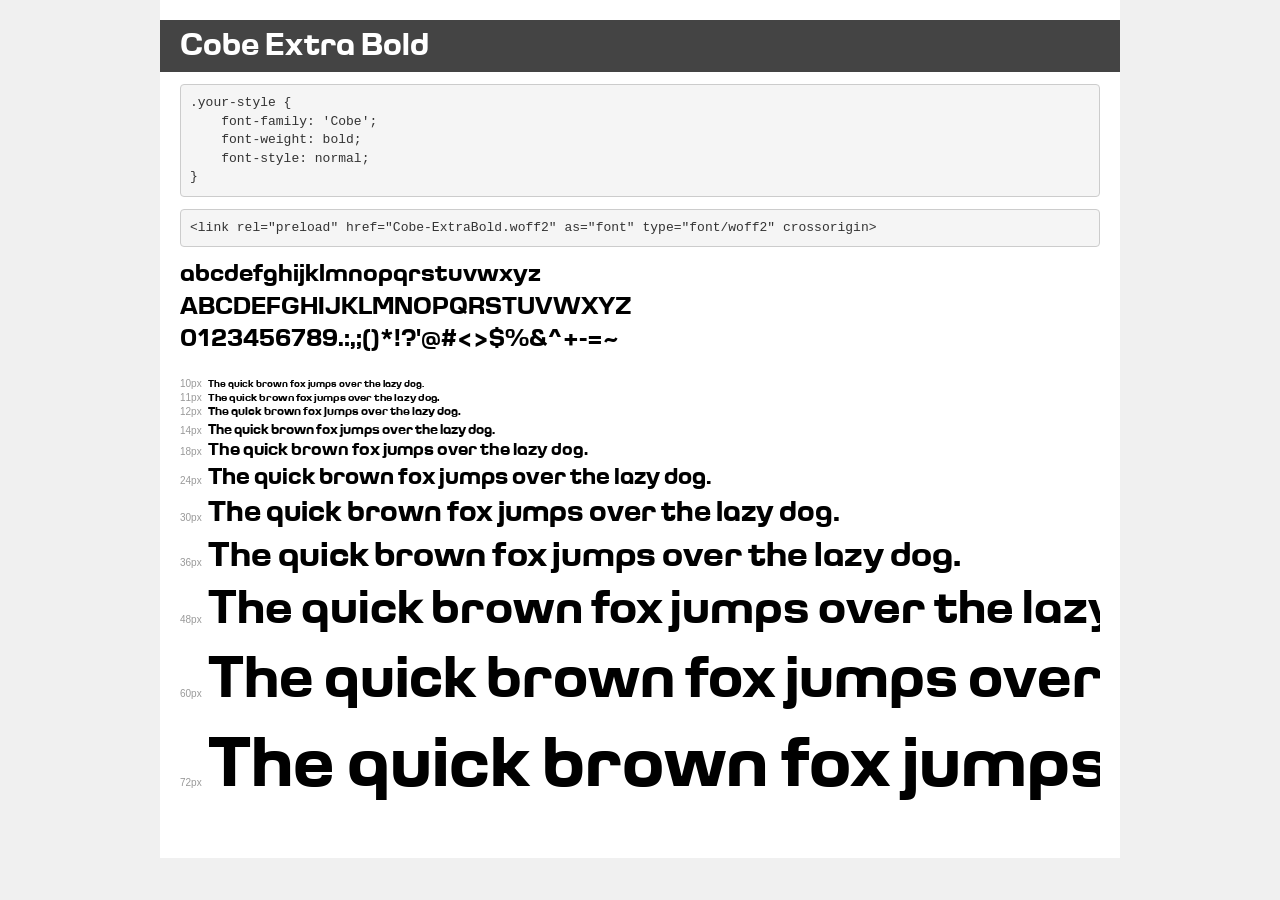
<file: fonts/Cobe-ExtraBold/demo.html>
<!DOCTYPE html>
<html lang="en">
<head>
    <meta charset="utf-8">
    <meta http-equiv="X-UA-Compatible" content="IE=edge">
    <meta name="viewport" content="width=device-width, initial-scale=1">
    <meta name="robots" content="noindex, noarchive">
    <meta name="format-detection" content="telephone=no">
    <title>Transfonter demo</title>
    <link href="stylesheet.css" rel="stylesheet">
    <style>
        /*
        http://meyerweb.com/eric/tools/css/reset/
        v2.0 | 20110126
        License: none (public domain)
        */
        html, body, div, span, applet, object, iframe,
        h1, h2, h3, h4, h5, h6, p, blockquote, pre,
        a, abbr, acronym, address, big, cite, code,
        del, dfn, em, img, ins, kbd, q, s, samp,
        small, strike, strong, sub, sup, tt, var,
        b, u, i, center,
        dl, dt, dd, ol, ul, li,
        fieldset, form, label, legend,
        table, caption, tbody, tfoot, thead, tr, th, td,
        article, aside, canvas, details, embed,
        figure, figcaption, footer, header, hgroup,
        menu, nav, output, ruby, section, summary,
        time, mark, audio, video {
            margin: 0;
            padding: 0;
            border: 0;
            font-size: 100%;
            font: inherit;
            vertical-align: baseline;
        }
        /* HTML5 display-role reset for older browsers */
        article, aside, details, figcaption, figure,
        footer, header, hgroup, menu, nav, section {
            display: block;
        }
        body {
            line-height: 1;
        }
        ol, ul {
            list-style: none;
        }
        blockquote, q {
            quotes: none;
        }
        blockquote:before, blockquote:after,
        q:before, q:after {
            content: '';
            content: none;
        }
        table {
            border-collapse: collapse;
            border-spacing: 0;
        }
        /* demo styles */
        body {
            background: #f0f0f0;
            color: #000;
        }
        .page {
            background: #fff;
            width: 920px;
            margin: 0 auto;
            padding: 20px 20px 0 20px;
            overflow: hidden;
        }
        .font-container {
            overflow-x: auto;
            overflow-y: hidden;
            margin-bottom: 40px;
            line-height: 1.3;
            white-space: nowrap;
            padding-bottom: 5px;
        }
        h1 {
            position: relative;
            background: #444;
            font-size: 32px;
            color: #fff;
            padding: 10px 20px;
            margin: 0 -20px 12px -20px;
        }
        .letters {
            font-size: 25px;
            margin-bottom: 20px;
        }
        .s10:before {
            content: '10px';
        }
        .s11:before {
            content: '11px';
        }
        .s12:before {
            content: '12px';
        }
        .s14:before {
            content: '14px';
        }
        .s18:before {
            content: '18px';
        }
        .s24:before {
            content: '24px';
        }
        .s30:before {
            content: '30px';
        }
        .s36:before {
            content: '36px';
        }
        .s48:before {
            content: '48px';
        }
        .s60:before {
            content: '60px';
        }
        .s72:before {
            content: '72px';
        }
        .s10:before, .s11:before, .s12:before, .s14:before,
        .s18:before, .s24:before, .s30:before, .s36:before,
        .s48:before, .s60:before, .s72:before {
            font-family: Arial, sans-serif;
            font-size: 10px;
            font-weight: normal;
            font-style: normal;
            color: #999;
            padding-right: 6px;
        }
        pre {
            display: block;
            padding: 9px;
            margin: 0 0 12px;
            font-family: Monaco, Menlo, Consolas, "Courier New", monospace;
            font-size: 13px;
            line-height: 1.428571429;
            color: #333;
            font-weight: normal;
            font-style: normal;
            background-color: #f5f5f5;
            border: 1px solid #ccc;
            overflow-x: auto;
            border-radius: 4px;
        }
        /* responsive */
        @media (max-width: 959px) {
            .page {
                width: auto;
                margin: 0;
            }
        }
    </style>
</head>
<body>
<div class="page">
    <div class="demo">
        <h1 style="font-family: 'Cobe'; font-weight: bold; font-style: normal;">Cobe Extra Bold</h1>
        <pre title="Usage">.your-style {
    font-family: 'Cobe';
    font-weight: bold;
    font-style: normal;
}</pre>
        <pre title="Preload (optional)">
&lt;link rel=&quot;preload&quot; href=&quot;Cobe-ExtraBold.woff2&quot; as=&quot;font&quot; type=&quot;font/woff2&quot; crossorigin&gt;</pre>
        <div class="font-container" style="font-family: 'Cobe'; font-weight: bold; font-style: normal;">
            <p class="letters">
                abcdefghijklmnopqrstuvwxyz<br>
ABCDEFGHIJKLMNOPQRSTUVWXYZ<br>
                0123456789.:,;()*!?'@#&lt;&gt;$%&^+-=~
            </p>
            <p class="s10" style="font-size: 10px;">The quick brown fox jumps over the lazy dog.</p>
            <p class="s11" style="font-size: 11px;">The quick brown fox jumps over the lazy dog.</p>
            <p class="s12" style="font-size: 12px;">The quick brown fox jumps over the lazy dog.</p>
            <p class="s14" style="font-size: 14px;">The quick brown fox jumps over the lazy dog.</p>
            <p class="s18" style="font-size: 18px;">The quick brown fox jumps over the lazy dog.</p>
            <p class="s24" style="font-size: 24px;">The quick brown fox jumps over the lazy dog.</p>
            <p class="s30" style="font-size: 30px;">The quick brown fox jumps over the lazy dog.</p>
            <p class="s36" style="font-size: 36px;">The quick brown fox jumps over the lazy dog.</p>
            <p class="s48" style="font-size: 48px;">The quick brown fox jumps over the lazy dog.</p>
            <p class="s60" style="font-size: 60px;">The quick brown fox jumps over the lazy dog.</p>
            <p class="s72" style="font-size: 72px;">The quick brown fox jumps over the lazy dog.</p>
        </div>
    </div>

</div>
</body>
</html>
</file>
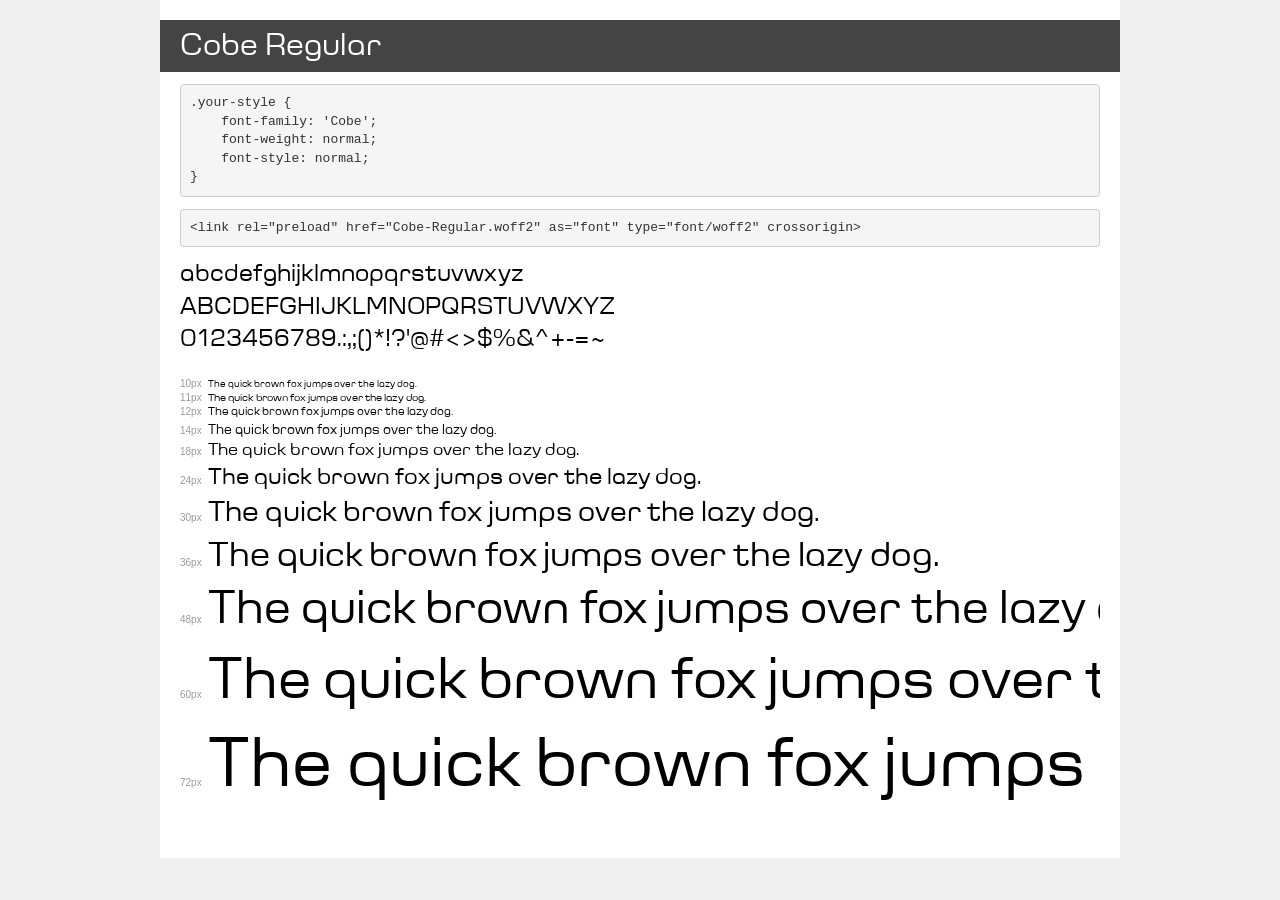
<file: fonts/Cobe-Regular/demo.html>
<!DOCTYPE html>
<html lang="en">
<head>
    <meta charset="utf-8">
    <meta http-equiv="X-UA-Compatible" content="IE=edge">
    <meta name="viewport" content="width=device-width, initial-scale=1">
    <meta name="robots" content="noindex, noarchive">
    <meta name="format-detection" content="telephone=no">
    <title>Transfonter demo</title>
    <link href="stylesheet.css" rel="stylesheet">
    <style>
        /*
        http://meyerweb.com/eric/tools/css/reset/
        v2.0 | 20110126
        License: none (public domain)
        */
        html, body, div, span, applet, object, iframe,
        h1, h2, h3, h4, h5, h6, p, blockquote, pre,
        a, abbr, acronym, address, big, cite, code,
        del, dfn, em, img, ins, kbd, q, s, samp,
        small, strike, strong, sub, sup, tt, var,
        b, u, i, center,
        dl, dt, dd, ol, ul, li,
        fieldset, form, label, legend,
        table, caption, tbody, tfoot, thead, tr, th, td,
        article, aside, canvas, details, embed,
        figure, figcaption, footer, header, hgroup,
        menu, nav, output, ruby, section, summary,
        time, mark, audio, video {
            margin: 0;
            padding: 0;
            border: 0;
            font-size: 100%;
            font: inherit;
            vertical-align: baseline;
        }
        /* HTML5 display-role reset for older browsers */
        article, aside, details, figcaption, figure,
        footer, header, hgroup, menu, nav, section {
            display: block;
        }
        body {
            line-height: 1;
        }
        ol, ul {
            list-style: none;
        }
        blockquote, q {
            quotes: none;
        }
        blockquote:before, blockquote:after,
        q:before, q:after {
            content: '';
            content: none;
        }
        table {
            border-collapse: collapse;
            border-spacing: 0;
        }
        /* demo styles */
        body {
            background: #f0f0f0;
            color: #000;
        }
        .page {
            background: #fff;
            width: 920px;
            margin: 0 auto;
            padding: 20px 20px 0 20px;
            overflow: hidden;
        }
        .font-container {
            overflow-x: auto;
            overflow-y: hidden;
            margin-bottom: 40px;
            line-height: 1.3;
            white-space: nowrap;
            padding-bottom: 5px;
        }
        h1 {
            position: relative;
            background: #444;
            font-size: 32px;
            color: #fff;
            padding: 10px 20px;
            margin: 0 -20px 12px -20px;
        }
        .letters {
            font-size: 25px;
            margin-bottom: 20px;
        }
        .s10:before {
            content: '10px';
        }
        .s11:before {
            content: '11px';
        }
        .s12:before {
            content: '12px';
        }
        .s14:before {
            content: '14px';
        }
        .s18:before {
            content: '18px';
        }
        .s24:before {
            content: '24px';
        }
        .s30:before {
            content: '30px';
        }
        .s36:before {
            content: '36px';
        }
        .s48:before {
            content: '48px';
        }
        .s60:before {
            content: '60px';
        }
        .s72:before {
            content: '72px';
        }
        .s10:before, .s11:before, .s12:before, .s14:before,
        .s18:before, .s24:before, .s30:before, .s36:before,
        .s48:before, .s60:before, .s72:before {
            font-family: Arial, sans-serif;
            font-size: 10px;
            font-weight: normal;
            font-style: normal;
            color: #999;
            padding-right: 6px;
        }
        pre {
            display: block;
            padding: 9px;
            margin: 0 0 12px;
            font-family: Monaco, Menlo, Consolas, "Courier New", monospace;
            font-size: 13px;
            line-height: 1.428571429;
            color: #333;
            font-weight: normal;
            font-style: normal;
            background-color: #f5f5f5;
            border: 1px solid #ccc;
            overflow-x: auto;
            border-radius: 4px;
        }
        /* responsive */
        @media (max-width: 959px) {
            .page {
                width: auto;
                margin: 0;
            }
        }
    </style>
</head>
<body>
<div class="page">
    <div class="demo">
        <h1 style="font-family: 'Cobe'; font-weight: normal; font-style: normal;">Cobe Regular</h1>
        <pre title="Usage">.your-style {
    font-family: 'Cobe';
    font-weight: normal;
    font-style: normal;
}</pre>
        <pre title="Preload (optional)">
&lt;link rel=&quot;preload&quot; href=&quot;Cobe-Regular.woff2&quot; as=&quot;font&quot; type=&quot;font/woff2&quot; crossorigin&gt;</pre>
        <div class="font-container" style="font-family: 'Cobe'; font-weight: normal; font-style: normal;">
            <p class="letters">
                abcdefghijklmnopqrstuvwxyz<br>
ABCDEFGHIJKLMNOPQRSTUVWXYZ<br>
                0123456789.:,;()*!?'@#&lt;&gt;$%&^+-=~
            </p>
            <p class="s10" style="font-size: 10px;">The quick brown fox jumps over the lazy dog.</p>
            <p class="s11" style="font-size: 11px;">The quick brown fox jumps over the lazy dog.</p>
            <p class="s12" style="font-size: 12px;">The quick brown fox jumps over the lazy dog.</p>
            <p class="s14" style="font-size: 14px;">The quick brown fox jumps over the lazy dog.</p>
            <p class="s18" style="font-size: 18px;">The quick brown fox jumps over the lazy dog.</p>
            <p class="s24" style="font-size: 24px;">The quick brown fox jumps over the lazy dog.</p>
            <p class="s30" style="font-size: 30px;">The quick brown fox jumps over the lazy dog.</p>
            <p class="s36" style="font-size: 36px;">The quick brown fox jumps over the lazy dog.</p>
            <p class="s48" style="font-size: 48px;">The quick brown fox jumps over the lazy dog.</p>
            <p class="s60" style="font-size: 60px;">The quick brown fox jumps over the lazy dog.</p>
            <p class="s72" style="font-size: 72px;">The quick brown fox jumps over the lazy dog.</p>
        </div>
    </div>

</div>
</body>
</html>
</file>
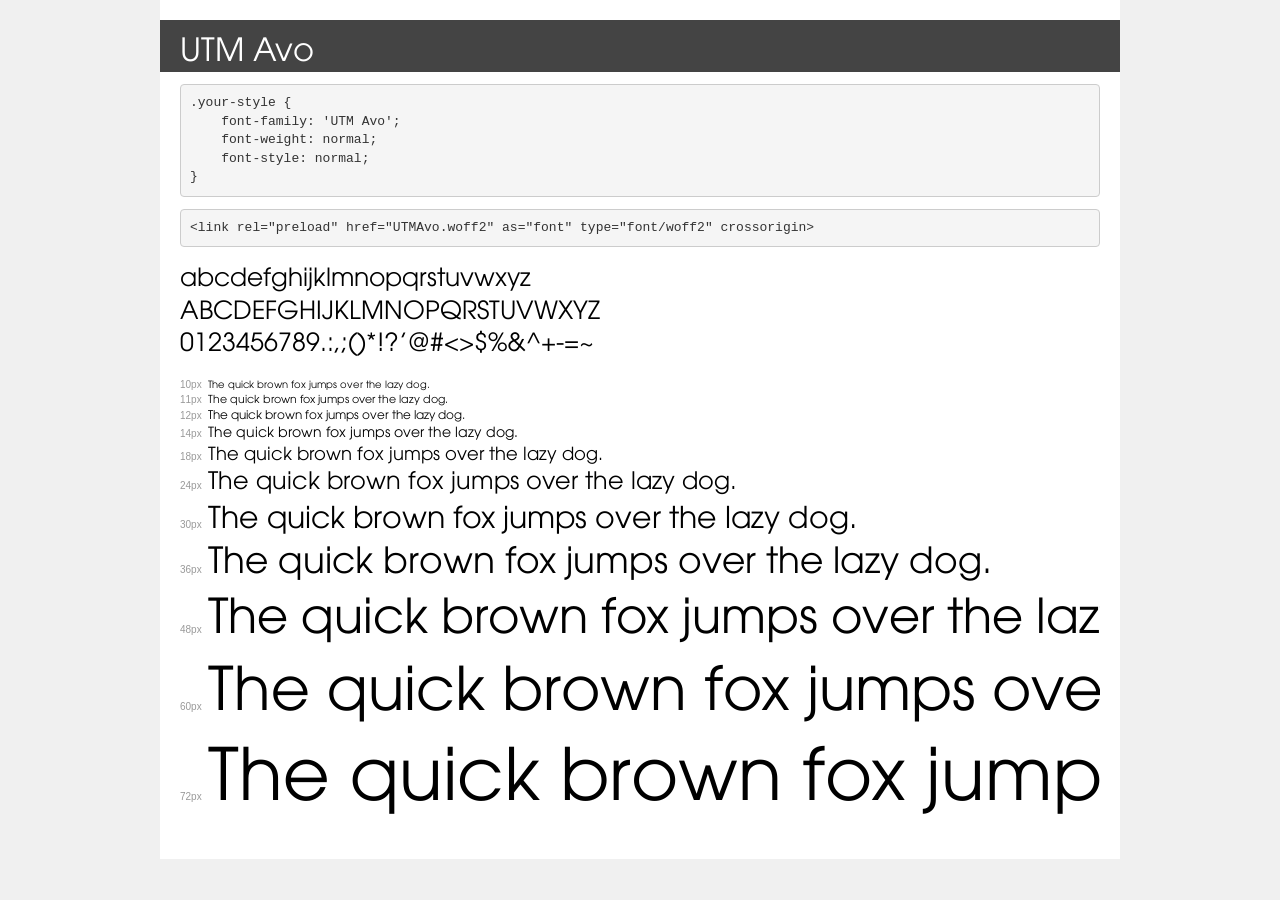
<file: fonts/UTMAvo/demo.html>
<!DOCTYPE html>
<html lang="en">
<head>
    <meta charset="utf-8">
    <meta http-equiv="X-UA-Compatible" content="IE=edge">
    <meta name="viewport" content="width=device-width, initial-scale=1">
    <meta name="robots" content="noindex, noarchive">
    <meta name="format-detection" content="telephone=no">
    <title>Transfonter demo</title>
    <link href="stylesheet.css" rel="stylesheet">
    <style>
        /*
        http://meyerweb.com/eric/tools/css/reset/
        v2.0 | 20110126
        License: none (public domain)
        */
        html, body, div, span, applet, object, iframe,
        h1, h2, h3, h4, h5, h6, p, blockquote, pre,
        a, abbr, acronym, address, big, cite, code,
        del, dfn, em, img, ins, kbd, q, s, samp,
        small, strike, strong, sub, sup, tt, var,
        b, u, i, center,
        dl, dt, dd, ol, ul, li,
        fieldset, form, label, legend,
        table, caption, tbody, tfoot, thead, tr, th, td,
        article, aside, canvas, details, embed,
        figure, figcaption, footer, header, hgroup,
        menu, nav, output, ruby, section, summary,
        time, mark, audio, video {
            margin: 0;
            padding: 0;
            border: 0;
            font-size: 100%;
            font: inherit;
            vertical-align: baseline;
        }
        /* HTML5 display-role reset for older browsers */
        article, aside, details, figcaption, figure,
        footer, header, hgroup, menu, nav, section {
            display: block;
        }
        body {
            line-height: 1;
        }
        ol, ul {
            list-style: none;
        }
        blockquote, q {
            quotes: none;
        }
        blockquote:before, blockquote:after,
        q:before, q:after {
            content: '';
            content: none;
        }
        table {
            border-collapse: collapse;
            border-spacing: 0;
        }
        /* demo styles */
        body {
            background: #f0f0f0;
            color: #000;
        }
        .page {
            background: #fff;
            width: 920px;
            margin: 0 auto;
            padding: 20px 20px 0 20px;
            overflow: hidden;
        }
        .font-container {
            overflow-x: auto;
            overflow-y: hidden;
            margin-bottom: 40px;
            line-height: 1.3;
            white-space: nowrap;
            padding-bottom: 5px;
        }
        h1 {
            position: relative;
            background: #444;
            font-size: 32px;
            color: #fff;
            padding: 10px 20px;
            margin: 0 -20px 12px -20px;
        }
        .letters {
            font-size: 25px;
            margin-bottom: 20px;
        }
        .s10:before {
            content: '10px';
        }
        .s11:before {
            content: '11px';
        }
        .s12:before {
            content: '12px';
        }
        .s14:before {
            content: '14px';
        }
        .s18:before {
            content: '18px';
        }
        .s24:before {
            content: '24px';
        }
        .s30:before {
            content: '30px';
        }
        .s36:before {
            content: '36px';
        }
        .s48:before {
            content: '48px';
        }
        .s60:before {
            content: '60px';
        }
        .s72:before {
            content: '72px';
        }
        .s10:before, .s11:before, .s12:before, .s14:before,
        .s18:before, .s24:before, .s30:before, .s36:before,
        .s48:before, .s60:before, .s72:before {
            font-family: Arial, sans-serif;
            font-size: 10px;
            font-weight: normal;
            font-style: normal;
            color: #999;
            padding-right: 6px;
        }
        pre {
            display: block;
            padding: 9px;
            margin: 0 0 12px;
            font-family: Monaco, Menlo, Consolas, "Courier New", monospace;
            font-size: 13px;
            line-height: 1.428571429;
            color: #333;
            font-weight: normal;
            font-style: normal;
            background-color: #f5f5f5;
            border: 1px solid #ccc;
            overflow-x: auto;
            border-radius: 4px;
        }
        /* responsive */
        @media (max-width: 959px) {
            .page {
                width: auto;
                margin: 0;
            }
        }
    </style>
</head>
<body>
<div class="page">
    <div class="demo">
        <h1 style="font-family: 'UTM Avo'; font-weight: normal; font-style: normal;">UTM Avo</h1>
        <pre title="Usage">.your-style {
    font-family: 'UTM Avo';
    font-weight: normal;
    font-style: normal;
}</pre>
        <pre title="Preload (optional)">
&lt;link rel=&quot;preload&quot; href=&quot;UTMAvo.woff2&quot; as=&quot;font&quot; type=&quot;font/woff2&quot; crossorigin&gt;</pre>
        <div class="font-container" style="font-family: 'UTM Avo'; font-weight: normal; font-style: normal;">
            <p class="letters">
                abcdefghijklmnopqrstuvwxyz<br>
ABCDEFGHIJKLMNOPQRSTUVWXYZ<br>
                0123456789.:,;()*!?'@#&lt;&gt;$%&^+-=~
            </p>
            <p class="s10" style="font-size: 10px;">The quick brown fox jumps over the lazy dog.</p>
            <p class="s11" style="font-size: 11px;">The quick brown fox jumps over the lazy dog.</p>
            <p class="s12" style="font-size: 12px;">The quick brown fox jumps over the lazy dog.</p>
            <p class="s14" style="font-size: 14px;">The quick brown fox jumps over the lazy dog.</p>
            <p class="s18" style="font-size: 18px;">The quick brown fox jumps over the lazy dog.</p>
            <p class="s24" style="font-size: 24px;">The quick brown fox jumps over the lazy dog.</p>
            <p class="s30" style="font-size: 30px;">The quick brown fox jumps over the lazy dog.</p>
            <p class="s36" style="font-size: 36px;">The quick brown fox jumps over the lazy dog.</p>
            <p class="s48" style="font-size: 48px;">The quick brown fox jumps over the lazy dog.</p>
            <p class="s60" style="font-size: 60px;">The quick brown fox jumps over the lazy dog.</p>
            <p class="s72" style="font-size: 72px;">The quick brown fox jumps over the lazy dog.</p>
        </div>
    </div>

</div>
</body>
</html>
</file>
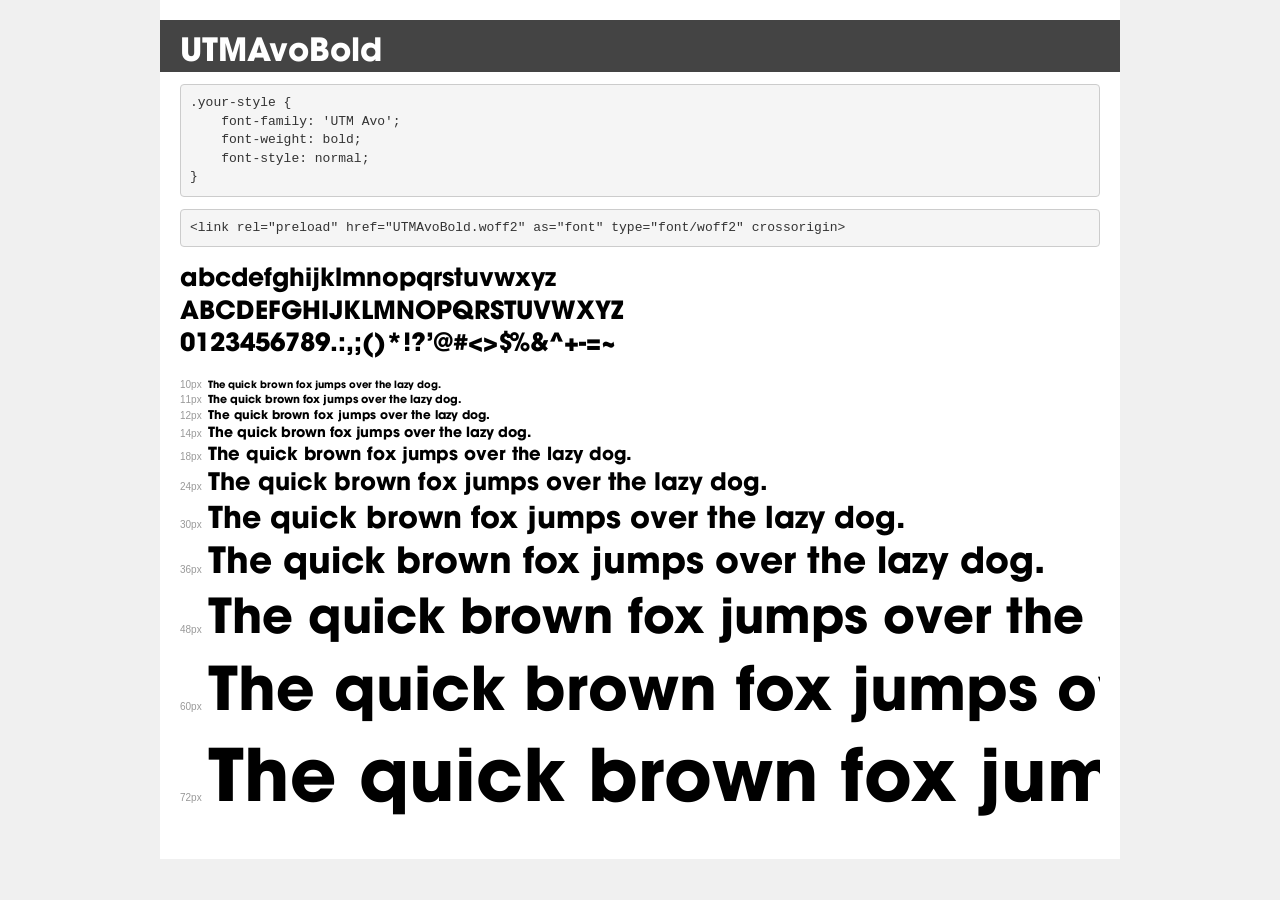
<file: fonts/UTMAvoBold/demo.html>
<!DOCTYPE html>
<html lang="en">
<head>
    <meta charset="utf-8">
    <meta http-equiv="X-UA-Compatible" content="IE=edge">
    <meta name="viewport" content="width=device-width, initial-scale=1">
    <meta name="robots" content="noindex, noarchive">
    <meta name="format-detection" content="telephone=no">
    <title>Transfonter demo</title>
    <link href="stylesheet.css" rel="stylesheet">
    <style>
        /*
        http://meyerweb.com/eric/tools/css/reset/
        v2.0 | 20110126
        License: none (public domain)
        */
        html, body, div, span, applet, object, iframe,
        h1, h2, h3, h4, h5, h6, p, blockquote, pre,
        a, abbr, acronym, address, big, cite, code,
        del, dfn, em, img, ins, kbd, q, s, samp,
        small, strike, strong, sub, sup, tt, var,
        b, u, i, center,
        dl, dt, dd, ol, ul, li,
        fieldset, form, label, legend,
        table, caption, tbody, tfoot, thead, tr, th, td,
        article, aside, canvas, details, embed,
        figure, figcaption, footer, header, hgroup,
        menu, nav, output, ruby, section, summary,
        time, mark, audio, video {
            margin: 0;
            padding: 0;
            border: 0;
            font-size: 100%;
            font: inherit;
            vertical-align: baseline;
        }
        /* HTML5 display-role reset for older browsers */
        article, aside, details, figcaption, figure,
        footer, header, hgroup, menu, nav, section {
            display: block;
        }
        body {
            line-height: 1;
        }
        ol, ul {
            list-style: none;
        }
        blockquote, q {
            quotes: none;
        }
        blockquote:before, blockquote:after,
        q:before, q:after {
            content: '';
            content: none;
        }
        table {
            border-collapse: collapse;
            border-spacing: 0;
        }
        /* demo styles */
        body {
            background: #f0f0f0;
            color: #000;
        }
        .page {
            background: #fff;
            width: 920px;
            margin: 0 auto;
            padding: 20px 20px 0 20px;
            overflow: hidden;
        }
        .font-container {
            overflow-x: auto;
            overflow-y: hidden;
            margin-bottom: 40px;
            line-height: 1.3;
            white-space: nowrap;
            padding-bottom: 5px;
        }
        h1 {
            position: relative;
            background: #444;
            font-size: 32px;
            color: #fff;
            padding: 10px 20px;
            margin: 0 -20px 12px -20px;
        }
        .letters {
            font-size: 25px;
            margin-bottom: 20px;
        }
        .s10:before {
            content: '10px';
        }
        .s11:before {
            content: '11px';
        }
        .s12:before {
            content: '12px';
        }
        .s14:before {
            content: '14px';
        }
        .s18:before {
            content: '18px';
        }
        .s24:before {
            content: '24px';
        }
        .s30:before {
            content: '30px';
        }
        .s36:before {
            content: '36px';
        }
        .s48:before {
            content: '48px';
        }
        .s60:before {
            content: '60px';
        }
        .s72:before {
            content: '72px';
        }
        .s10:before, .s11:before, .s12:before, .s14:before,
        .s18:before, .s24:before, .s30:before, .s36:before,
        .s48:before, .s60:before, .s72:before {
            font-family: Arial, sans-serif;
            font-size: 10px;
            font-weight: normal;
            font-style: normal;
            color: #999;
            padding-right: 6px;
        }
        pre {
            display: block;
            padding: 9px;
            margin: 0 0 12px;
            font-family: Monaco, Menlo, Consolas, "Courier New", monospace;
            font-size: 13px;
            line-height: 1.428571429;
            color: #333;
            font-weight: normal;
            font-style: normal;
            background-color: #f5f5f5;
            border: 1px solid #ccc;
            overflow-x: auto;
            border-radius: 4px;
        }
        /* responsive */
        @media (max-width: 959px) {
            .page {
                width: auto;
                margin: 0;
            }
        }
    </style>
</head>
<body>
<div class="page">
    <div class="demo">
        <h1 style="font-family: 'UTM Avo'; font-weight: bold; font-style: normal;">UTMAvoBold</h1>
        <pre title="Usage">.your-style {
    font-family: 'UTM Avo';
    font-weight: bold;
    font-style: normal;
}</pre>
        <pre title="Preload (optional)">
&lt;link rel=&quot;preload&quot; href=&quot;UTMAvoBold.woff2&quot; as=&quot;font&quot; type=&quot;font/woff2&quot; crossorigin&gt;</pre>
        <div class="font-container" style="font-family: 'UTM Avo'; font-weight: bold; font-style: normal;">
            <p class="letters">
                abcdefghijklmnopqrstuvwxyz<br>
ABCDEFGHIJKLMNOPQRSTUVWXYZ<br>
                0123456789.:,;()*!?'@#&lt;&gt;$%&^+-=~
            </p>
            <p class="s10" style="font-size: 10px;">The quick brown fox jumps over the lazy dog.</p>
            <p class="s11" style="font-size: 11px;">The quick brown fox jumps over the lazy dog.</p>
            <p class="s12" style="font-size: 12px;">The quick brown fox jumps over the lazy dog.</p>
            <p class="s14" style="font-size: 14px;">The quick brown fox jumps over the lazy dog.</p>
            <p class="s18" style="font-size: 18px;">The quick brown fox jumps over the lazy dog.</p>
            <p class="s24" style="font-size: 24px;">The quick brown fox jumps over the lazy dog.</p>
            <p class="s30" style="font-size: 30px;">The quick brown fox jumps over the lazy dog.</p>
            <p class="s36" style="font-size: 36px;">The quick brown fox jumps over the lazy dog.</p>
            <p class="s48" style="font-size: 48px;">The quick brown fox jumps over the lazy dog.</p>
            <p class="s60" style="font-size: 60px;">The quick brown fox jumps over the lazy dog.</p>
            <p class="s72" style="font-size: 72px;">The quick brown fox jumps over the lazy dog.</p>
        </div>
    </div>

</div>
</body>
</html>
</file>
<file: fonts/Cobe-ExtraBold/stylesheet.css>
@font-face {
    font-family: 'Cobe';
    src: url('Cobe-ExtraBold.eot');
    src: url('Cobe-ExtraBold.eot?#iefix') format('embedded-opentype'),
        url('Cobe-ExtraBold.woff2') format('woff2'),
        url('Cobe-ExtraBold.woff') format('woff'),
        url('Cobe-ExtraBold.ttf') format('truetype'),
        url('Cobe-ExtraBold.svg#Cobe-ExtraBold') format('svg');
    font-weight: bold;
    font-style: normal;
    font-display: swap;
}
</file>
<file: fonts/Cobe-Regular/stylesheet.css>
@font-face {
    font-family: 'Cobe';
    src: url('Cobe-Regular.eot');
    src: url('Cobe-Regular.eot?#iefix') format('embedded-opentype'),
        url('Cobe-Regular.woff2') format('woff2'),
        url('Cobe-Regular.woff') format('woff'),
        url('Cobe-Regular.ttf') format('truetype'),
        url('Cobe-Regular.svg#Cobe-Regular') format('svg');
    font-weight: normal;
    font-style: normal;
    font-display: swap;
}
</file>
<file: fonts/UTMAvo/stylesheet.css>
@font-face {
    font-family: 'UTM Avo';
    src: url('UTMAvo.eot');
    src: url('UTMAvo.eot?#iefix') format('embedded-opentype'),
        url('UTMAvo.woff2') format('woff2'),
        url('UTMAvo.woff') format('woff'),
        url('UTMAvo.ttf') format('truetype'),
        url('UTMAvo.svg#UTMAvo') format('svg');
    font-weight: normal;
    font-style: normal;
    font-display: swap;
}
</file>
<file: fonts/UTMAvoBold/stylesheet.css>
@font-face {
    font-family: 'UTM Avo';
    src: url('UTMAvoBold.eot');
    src: url('UTMAvoBold.eot?#iefix') format('embedded-opentype'),
        url('UTMAvoBold.woff2') format('woff2'),
        url('UTMAvoBold.woff') format('woff'),
        url('UTMAvoBold.ttf') format('truetype'),
        url('UTMAvoBold.svg#UTMAvoBold') format('svg');
    font-weight: bold;
    font-style: normal;
    font-display: swap;
}
</file>
